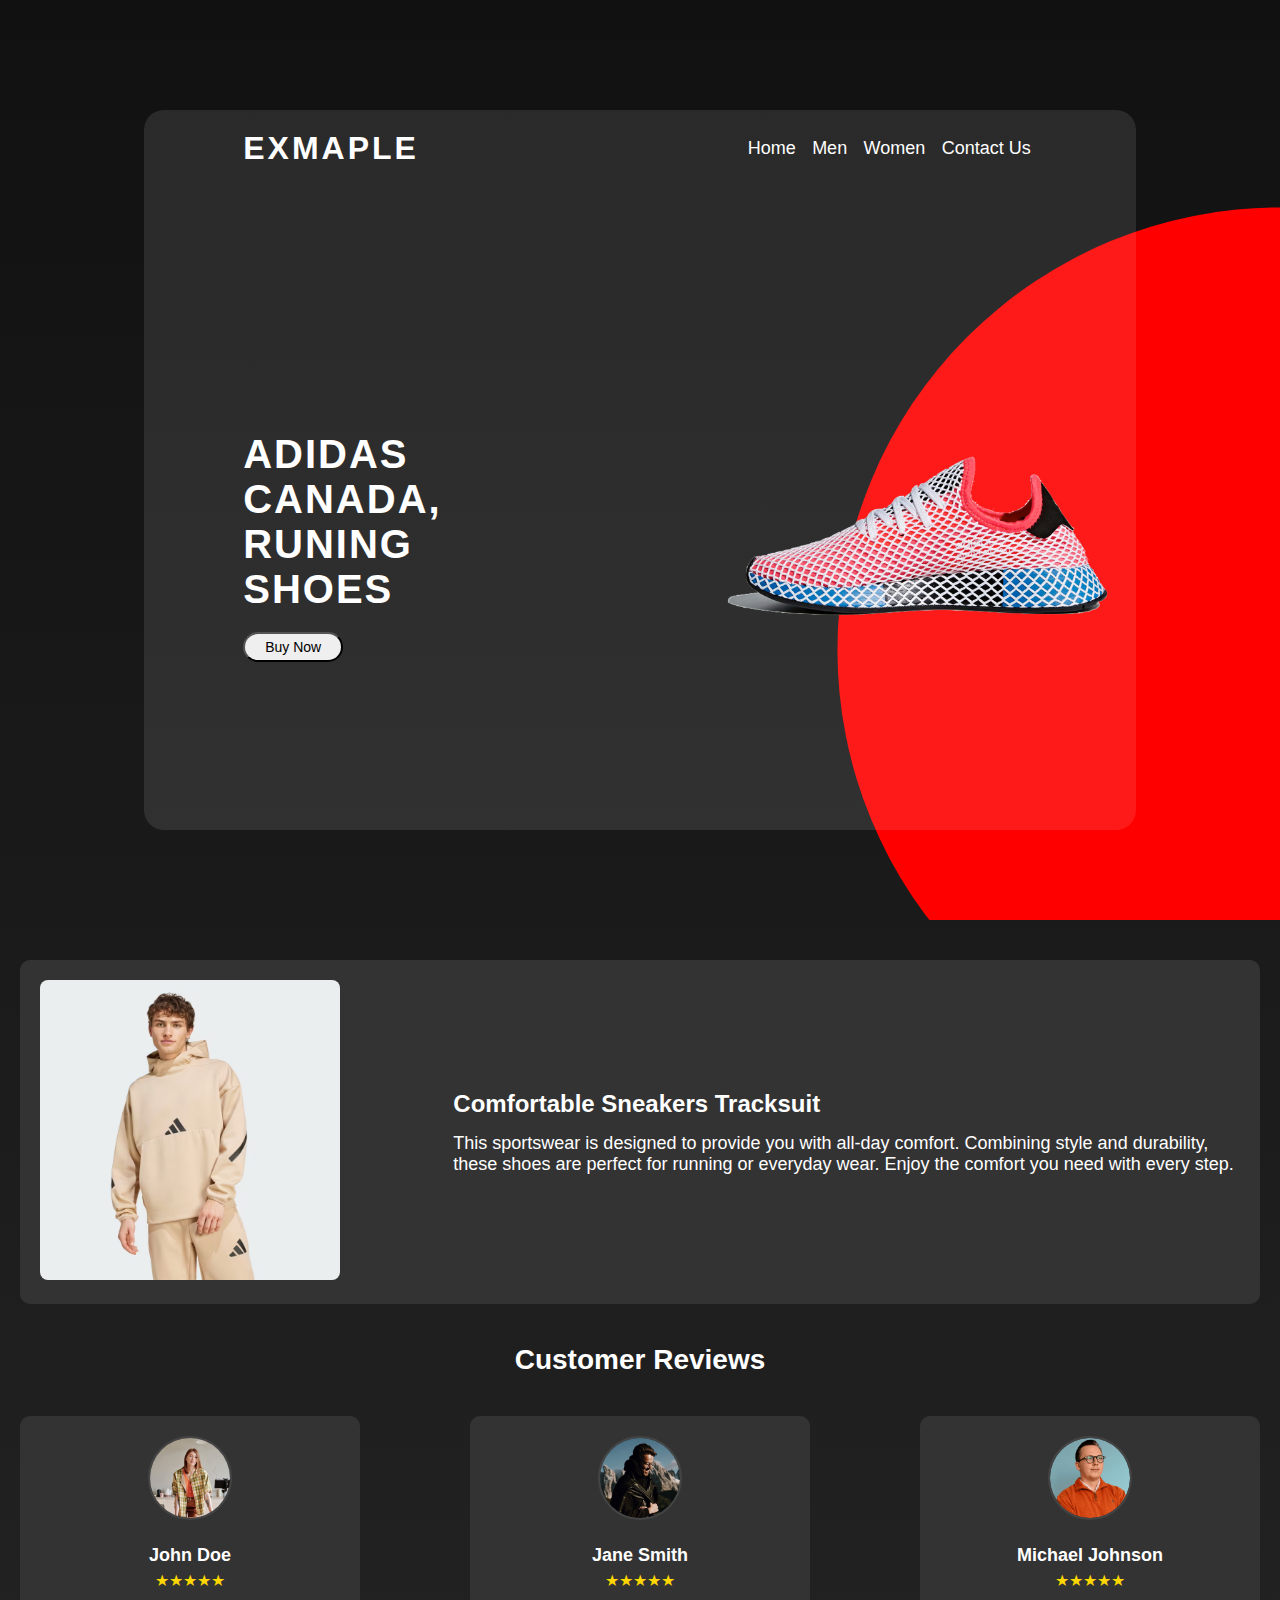
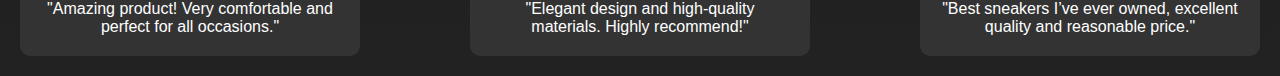
<file: index.html>
<!DOCTYPE html>
<html lang="en">
<head>
    <meta charset="UTF-8">
    <meta name="viewport" content="width=device-width, initial-scale=1.0">
    <link rel="stylesheet" href="style.css">
    <link rel="icon" href="image/png-transparent-adidas-logo-logos-logos-and-brands-icon.png">
    <title>Adidas</title>
</head>
<body>
  <div class="all">
    <div class="container">
        <nav>
           <a class="logo" href="#">Exmaple</a> 
           <ul>
            <li><a href="index.html">home</a></li>
             <li><a href="MEN.html">Men</a></li> 
             <li><a href="women.html">women</a></li>
             <li><a href="contactus.html">contact us</a></li>          
           </ul>
        </nav>
        <div class="content">
            <div class="text">
                <h2>Adidas Canada,<br> Runing shoes</h2>
            <!-- <p>Lorem ipsum dolor sit amet, consectetur adipisicing elit. Maxime vitae, reprehenderit error ipsa suscipit veniam.</p> -->
          <button><a href="buy.html">buy now</a></button>    
        </div>
            <div class="image">
                <img src="image/shoes.png" alt="shoes Runing">
            </div>
        </div>
    </div>
  </div>
  <div class="product-description">
    <div class="image-container">
        <img src="image/Z.N.E._Hoodie_Beige_JJ4894_21_model.avif" alt="Shoe Image">
    </div>
    <div class="description">
        <h2>Comfortable Sneakers  Tracksuit</h2>
        <p>
            This sportswear is designed to provide you with all-day comfort. Combining style and durability, these shoes are perfect for running or everyday wear. Enjoy the comfort you need with every step.</p>
    </div>
</div>

            <h2 class="h2">Customer Reviews</h2>
          
      
        <div class="customer-reviews">
            <div class="review-card">
                <img src="image/mikael-blomkvist-126.jpeg" alt="John Doe's Picture" class="customer-image">
                <div class="review-content">
                    <h3>John Doe</h3>
                    <div class="stars">★★★★★</div>
                    <p>"Amazing product! Very comfortable and perfect for all occasions."</p>
                </div>
            </div>
            
            <div class="review-card">
                <img src="image/spolyakov-942.jpeg" alt="Jane Smith's Picture" class="customer-image">
                <div class="review-content">
                    <h3>Jane Smith</h3>
                    <div class="stars">★★★★★</div>
                    <p>"Elegant design and high-quality materials. Highly recommend!"</p>
                </div>
            </div>
            
            <div class="review-card">
                <img src="image/antoni-shkraba-162.png" alt="Michael Johnson's Picture" class="customer-image">
                <div class="review-content">
                    <h3>Michael Johnson</h3>
                    <div class="stars">★★★★★</div>
                    <p>"Best sneakers I’ve ever owned, excellent quality and reasonable price."</p>
                </div>
            </div>
        </div>
 
    
      
    
</body>
</html>
</file>
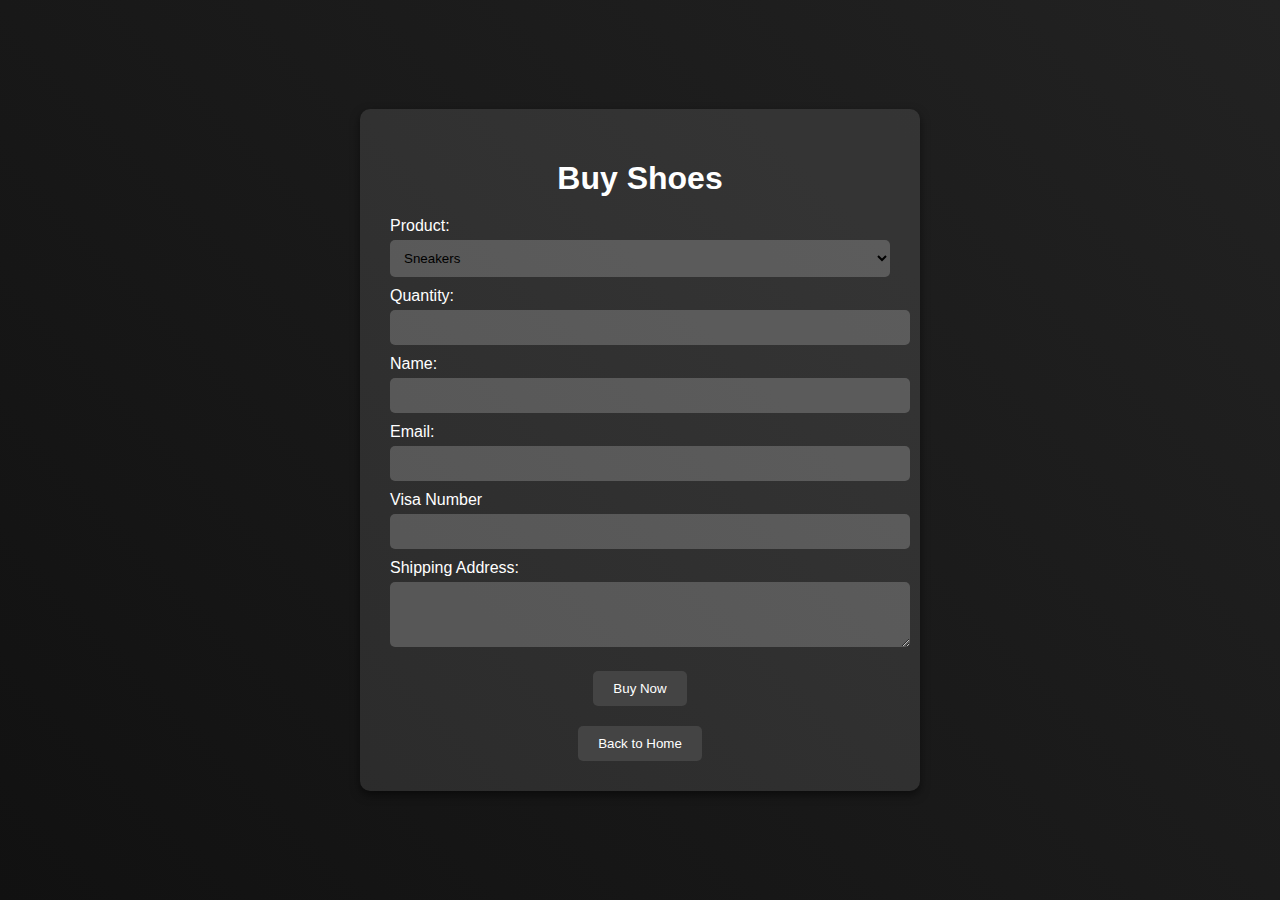
<file: buy.html>
<!DOCTYPE html>
<html lang="en">
<head>
    <meta charset="UTF-8">
    <meta name="viewport" content="width=device-width, initial-scale=1.0">
    <title>Buy Shoes</title>
    <link rel="stylesheet" href="buy.css">
</head>
<body>

<div class="buy-form">
    <h1>Buy Shoes</h1>
    <form>
        <label for="product">Product:</label>
        <select id="product" name="product" required>
            <option value="sneakers">Sneakers</option>
            <option value="boots">Boots</option>
            <option value="sandals">Sandals</option>
            <option value="heels">Heels</option>
        </select>

        <label for="quantity">Quantity:</label>
        <input type="number" id="quantity" name="quantity" min="1" max="10" required>

        <label for="name">Name:</label>
        <input type="text" id="name" name="name" required>

        <label for="email">Email:</label>
        <input type="email" id="email" name="email" required>
        <label for="visanumber">   Visa Number</label>
          <input type="text" id="visanumber" name="visanumber" required>
        <label for="address">Shipping Address:</label>
        <textarea id="address" name="address" rows="3" required></textarea>

        <button type="submit"><a href="confimar.html">Buy Now</a></button>
    </form>
    <button class="back-button" onclick="location.href='index.html'">Back to Home</button>
</div>

</body>
</html>
</file>
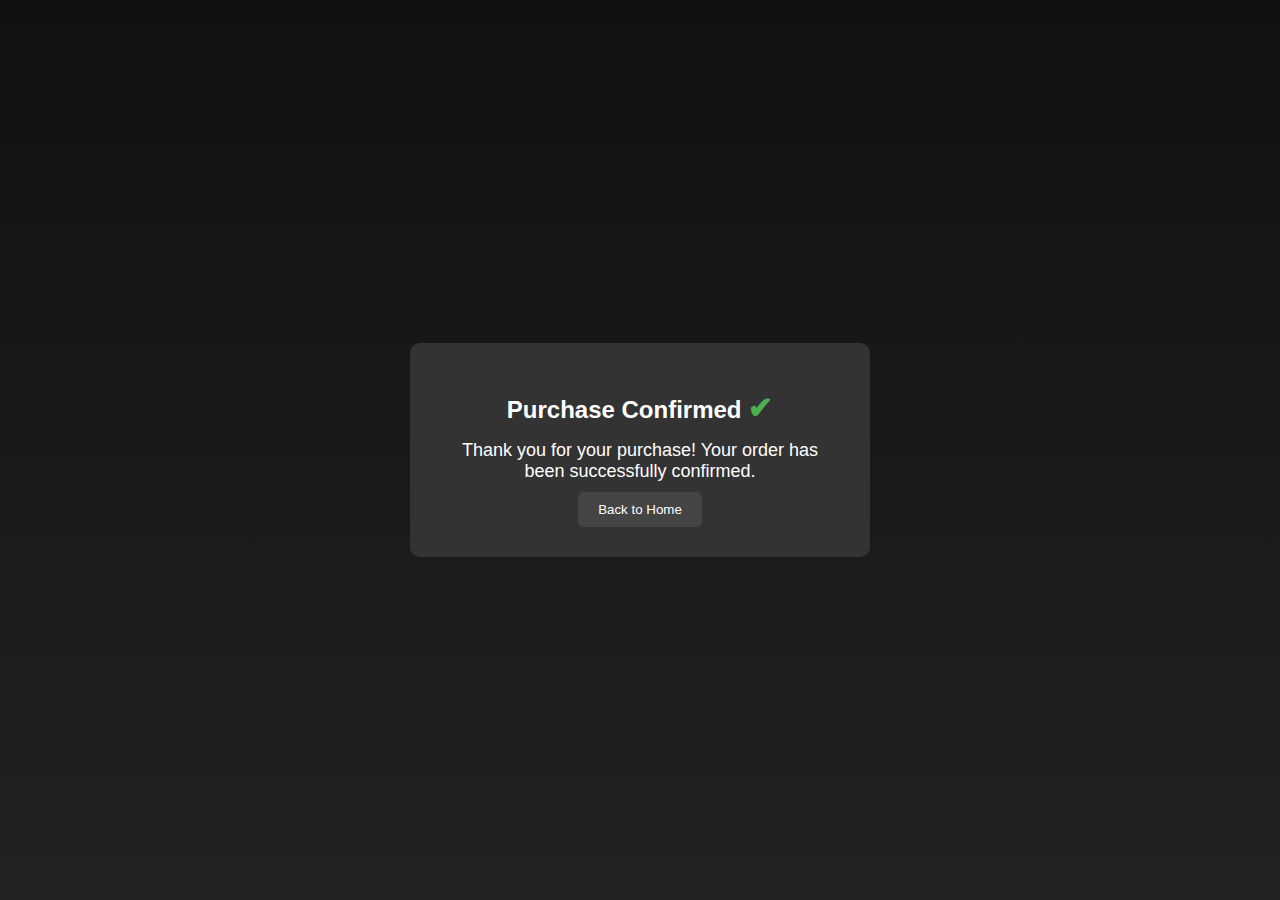
<file: confimar.html>
<!DOCTYPE html>
<html lang="en">
<head>
    <meta charset="UTF-8">
    <meta name="viewport" content="width=device-width, initial-scale=1.0">
    <title>Purchase Confirmation</title>
    <link rel="stylesheet" href="confimar.css">
</head>
<body>
    <div class="confirmation-message">
        
        <h1>Purchase Confirmed <span class="checkmark">✔</span></h1>
        <p>Thank you for your purchase! Your order has been successfully confirmed.</p>
        <button class="back-button" onclick="location.href='index.html'">Back to Home</button>
    </div>
</body>
</html>
</file>
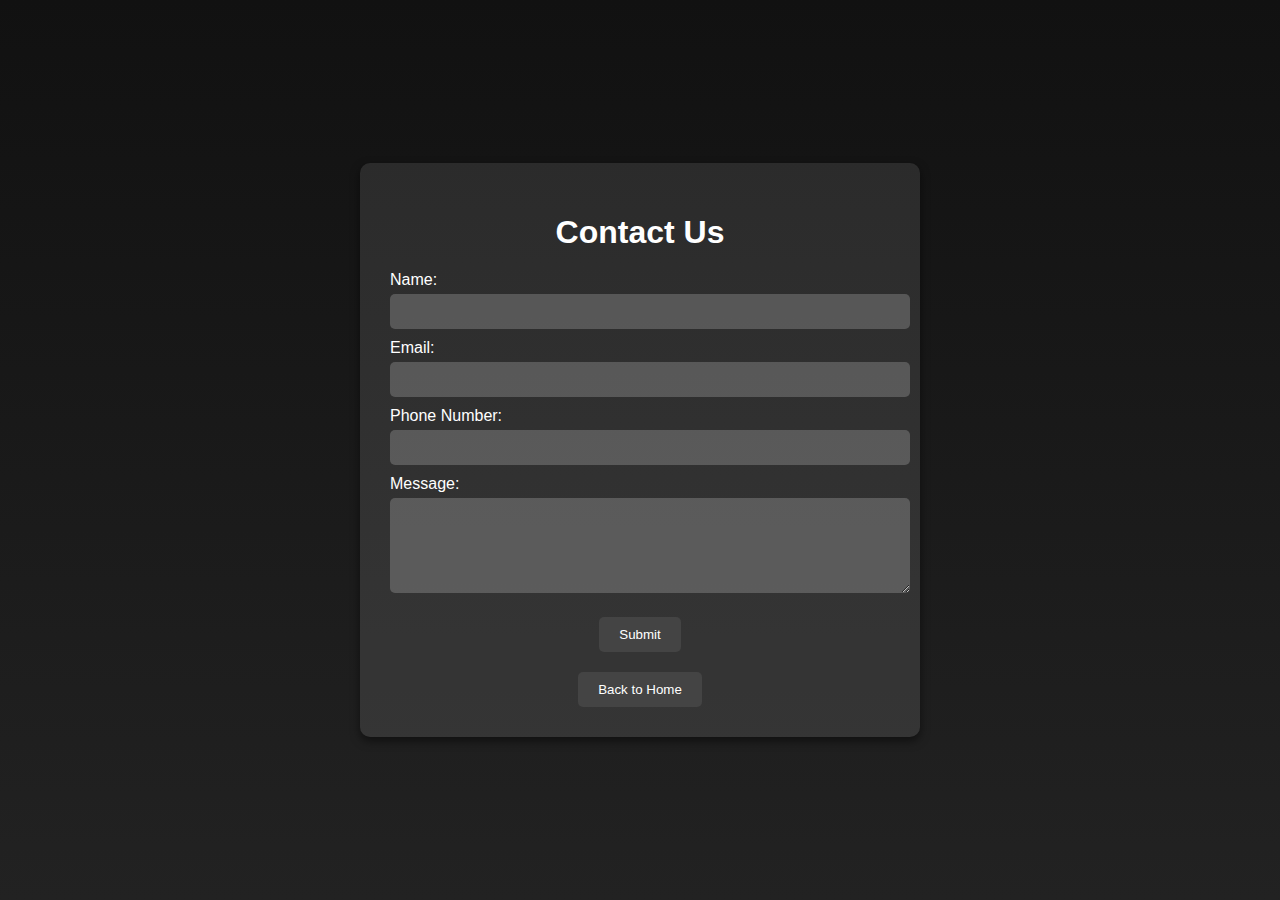
<file: contactus.html>
<!DOCTYPE html>
<html lang="en">
<head>
    <meta charset="UTF-8">
    <meta name="viewport" content="width=device-width, initial-scale=1.0">
    <title>Contact Us</title>
    <link rel="stylesheet" href="contactus.css">
</head>
<body>

<div class="contact-form">
    <h1>Contact Us</h1>
    <form>
        <label for="name">Name:</label>
        <input type="text" id="name" name="name" required>

        <label for="email">Email:</label>
        <input type="email" id="email" name="email" required>

        <label for="phone">Phone Number:</label>
        <input type="tel" id="phone" name="phone" required>

        <label for="message">Message:</label>
        <textarea id="message" name="message" rows="5" required></textarea>

        <button type="submit">Submit</button>
    </form>
    <button class="back-button" onclick="location.href='index.html'">Back to Home</button> 
</div>

</body>
</html>
</file>
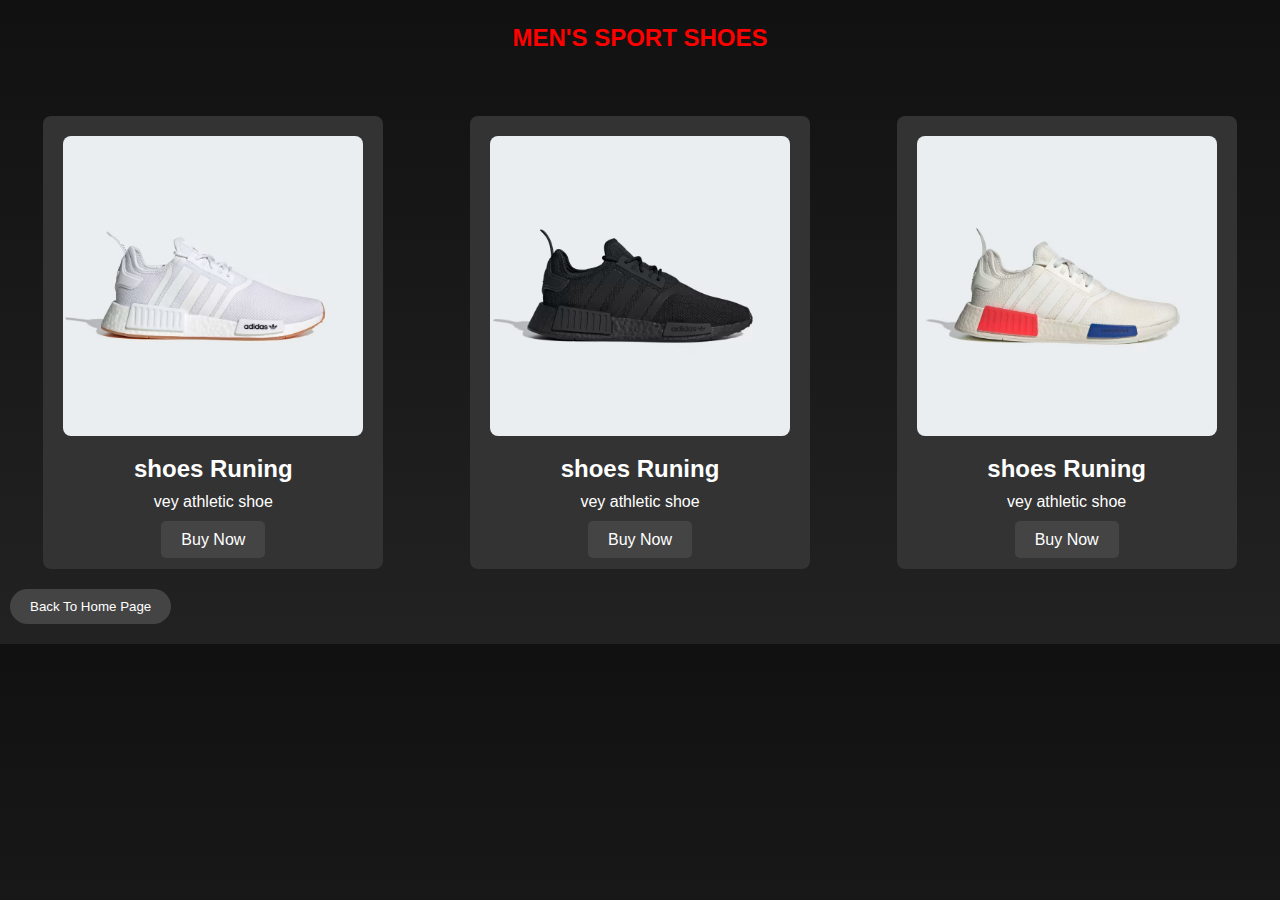
<file: MEN.html>
<!DOCTYPE html>
<html lang="ar">
<head>
    <meta charset="UTF-8">
    <meta name="viewport" content="width=device-width, initial-scale=1.0">
    <title>Men's Fashion</title>
    <link rel="stylesheet" href="men.css">
</head>
<body>
<header>
    <h2> men's sport shoes </h2>
</header>
 <div class="contenaire">
    <div class="product-container">
       
        <img src="image/shoes3.avif" alt="shoes Runing" class="product-image">
        <div class="product-info">
            <h1> shoes Runing</h1>
          <p>vey athletic shoe</p>
          <a href="buy.html" target="_blank" class="buy-link">buy now</a>
        </div>
    </div>
    <div class="product-container">
        <img src="image/shoes1.avif" alt="shoes Runing" class="product-image">
        <div class="product-info">
            <h1> shoes Runing</h1>
          <p>vey athletic shoe</p>
          <a href="buy.html" target="_blank" class="buy-link">buy now</a>
        </div>
    </div>
    <div class="product-container">
        <img src="image/shoes2avif.avif" alt="shoes Runing" class="product-image">
        <div class="product-info">
            <h1> shoes Runing</h1>
          <p>vey athletic shoe</p>
            <a href="buy.html" target="_blank" class="buy-link">buy now</a>
        </div>
    </div>
 </div>
 <div class="buttonback">
    <button><a href="index.html"> back to home page</a></button>
 </div>
</body>
</html>
</file>
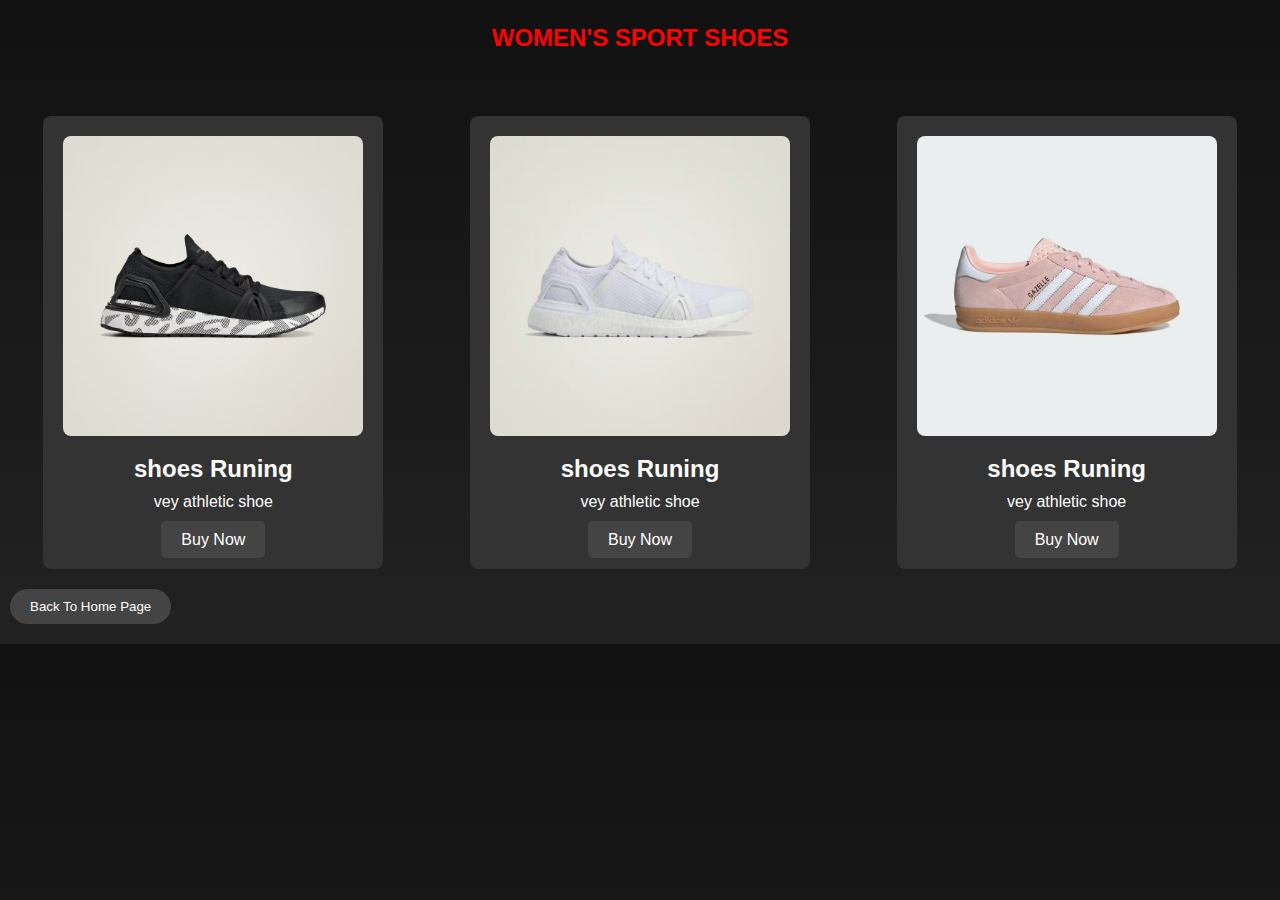
<file: women.html>
<!DOCTYPE html>
<html lang="ar">
<head>
    <meta charset="UTF-8">
    <meta name="viewport" content="width=device-width, initial-scale=1.0">
    <title>women's Fashion</title>
    <link rel="stylesheet" href="women.css">
</head>
<body>
<header>
    <h2> women's sport shoes </h2>
</header>
 <div class="contenaire">
    <div class="product-container">
       
        <img src="image/shoeswomen.avif" alt="shoes Runing" class="product-image">
        <div class="product-info">
            <h1> shoes Runing</h1>
          <p>vey athletic shoe</p>
          <a href="buy.html" target="_blank" class="buy-link">buy now</a>
        </div>
    </div>
    <div class="product-container">
        <img src="image/shoeswomen2.avif" alt="shoes Runing" class="product-image">
        <div class="product-info">
            <h1> shoes Runing</h1>
          <p>vey athletic shoe</p>
          <a href="buy.html" target="_blank" class="buy-link">buy now</a>
        </div>
    </div>
    <div class="product-container">
        <img src="image/shoeswomen3.avif" alt="shoes Runing" class="product-image">
        <div class="product-info">
            <h1> shoes Runing</h1>
          <p>vey athletic shoe</p>
          <a href="buy.html" target="_blank" class="buy-link">buy now</a>
        </div>
    </div>
 </div>
 
 <div class="buttonback">
    <button><a href="index.html"> back to home page</a></button>
 </div>
</body>
</html>
</file>
<file: style.css>
*{
   padding: 0;
   margin: 0;
   font-family:sans-serif; 
}
body
{
   background: linear-gradient(#111,#222);
 
}
.all
{
    height: 100Vh;
    width: 100%;
    display: flex;
    justify-content: center;
    align-items: center;
}
.all::after
{
    content: '';
    width: 100%;
    height: 100%;
    background-color: red;
    position: absolute;
    z-index: -1;
    clip-path: circle(40% at right 70%);
}
.container
{
    width: 80%;
    height: 80%;
    background-color:rgb(255, 255, 255,0.1);
    border-radius: 20px;
   overflow: hidden;

}
nav
{
    display: flex;
    justify-content: space-between;
    align-items: center;
width: 80%;
margin: auto;
padding: 20px 0;
}
nav .logo
{
    color: #fff;
    text-decoration: none;
    font-size: 32px;
    text-transform: uppercase;
    letter-spacing: 3px;
    font-weight: 700;
}
nav ul  li{
 display: inline-block;
 margin: 0 6px;
}
nav ul li a 
{
    color: #fff;
    text-decoration: none;
    font-size: 18px;
    font-weight: 500;
    text-transform: capitalize;
}
nav ul li a:hover {
    color: #e80202;
}
.content{
    display: flex;
    justify-content: space-between;
    align-items: center;
    height: 100%;
    width: 80%;
    margin: auto;
}

.content .text{
    color: #fff;
    width: 40%;

}
.content .text h2{
    font-size: 40Px;
    text-transform: uppercase;
font-weight: 700;
letter-spacing: 2px;
}
.content .text p {
    font-size: 18px;
    line-height: 25px;
    margin: 10px 0;
    letter-spacing: 1px ;
}
.content button
{
    margin-top: 20px;
    width: 100px;
    padding: 5px;
    border-radius: 20px;
}
.content button a 
{
    text-decoration: none;
    font-size: 14px;
    font-weight: 200px;
    text-transform: capitalize;
    color: #000;
  
}
.content button:hover
{
    background: #e80202;
    border: none;
    transition: 1s;
}
.content button a:hover {
    color: #fff;

}

.content .image{
    width: 40%;

}
.content .image img
{
    width: 400px;
}
/* @media (min-width:950px) and (max-width:1150px){
 .content .image img{
 width: 330px;
 }
} */
/* إعداد خلفية الصفحة */


/* تنسيق العنوان */
 .h2{
    text-align: center;
    font-size: 28px;
    color: #fff;
    margin-bottom: 30px;
}

/* إعداد خلفية الصفحة */
body {
    background: linear-gradient(#111, #222);
    color: #fff;
    font-family: Arial, sans-serif;
    margin: 0;
    padding: 20px;
}

/* تنسيق العنوان */
 .h2 {
    text-align: center;
    font-size: 28px;
    color: #fff;
margin: 40px auto;
}

/* قسم آراء العملاء */
.customer-reviews {
    display: flex;
    justify-content: space-between;
    gap: 20px;
}

/* كارت رأي العميل */
.review-card {
    background-color: #333;
    padding: 20px;
    border-radius: 10px;
    text-align: center;
    width: 100%;
    max-width: 300px;
    display: flex;
    flex-direction: column;
    align-items: center;
}

/* صورة العميل */
.customer-image {
    width: 80px;
    height: 80px;
    border-radius: 50%;
    border: 2px solid #444;
    margin-bottom: 15px;
}

/* محتوى الرأي */
.review-content h3 {
    font-size: 18px;
    margin: 10px 0 5px;
}

.stars {
    color: #FFD700; /* لون ذهبي للنجوم */
    font-size: 16px;
    margin-bottom: 10px;
}

.review-content p {
    font-size: 16px;
    margin: 0;
}
/* قسم وصف المنتج */
.product-description {
    display: flex;
    align-items: center;
    background-color: #333;
    padding: 20px;
    border-radius: 10px;
    gap: 20px;
    margin-top: 40px;
}

.image-container {
    flex: 1;
}

.image-container img {
    width: 100%;
    max-width: 300px;
    border-radius: 8px;
}

.description {
    flex: 2;
}

.description h2 {
    font-size: 24px;
    margin-bottom: 15px;
}

.description p {
    font-size: 18px;
}
</file>
<file: buy.css>
body {
    font-family: Arial, sans-serif;
    background: linear-gradient(45deg, #111, #222);
    margin: 0;
    padding: 0;
    display: flex;
    justify-content: center;
    align-items: center;
    height: 100vh;
    color: white;
}
#product
{
    color: #000;
    width: 100%;
}

.buy-form {
    background-color: rgba(255, 255, 255, 0.1);
    padding: 30px;
    border-radius: 10px;
    box-shadow: 0 4px 10px rgba(0, 0, 0, 0.5);
    width: 100%;
    max-width: 500px;
    text-align: center;
}

.buy-form h1 {
    margin-bottom: 20px;
}

.buy-form label {
    display: block;
    margin-top: 10px;
    text-align: left;
}

.buy-form input, .buy-form select, .buy-form textarea {
    width: 100%;
    padding: 10px;
    margin-top: 5px;
    border: none;
    border-radius: 5px;
    background-color: rgba(255, 255, 255, 0.2);
    color: white;
    outline: none;
}

.buy-form button {
    background-color: #444;
    color: white;
    padding: 10px 20px;
    border: none;
    border-radius: 5px;
    cursor: pointer;
    margin-top: 20px;
    transition: background-color 0.3s;
}

.buy-form button:hover {
    background-color: red;
}

.back-button {
    background-color: #444;
    color: white;
    padding: 10px 20px;
    border: none;
    border-radius: 5px;
    cursor: pointer;
    margin-top: 10px;
    transition: background-color 0.3s;
}
  button a{
    text-decoration: none;
    color: #fff;
    
}
.back-button:hover {
    background-color: red;
}
</file>
<file: confimar.css>
/* إعداد خلفية الصفحة */
body {
    background: linear-gradient(#111, #222);
    display: flex;
    justify-content: center;
    align-items: center;
    height: 100vh;
    margin: 0;
    font-family: Arial, sans-serif;
    color: #fff;
}

/* تصميم رسالة تأكيد الشراء */
.confirmation-message {
    background-color: #333;
    padding: 30px;
    border-radius: 10px;
    text-align: center;
    width: 90%;
    max-width: 400px;
}

/* تصميم أيقونة الصح */
.checkmark {
    font-size: 30px;
    color: #4CAF50; /* لون أخضر للصح */
    /* margin-bottom: 15px; */
}

/* تنسيق العنوان */
.confirmation-message h1 {
    font-size: 24px;
    margin-bottom: 15px;
}

/* تنسيق النص */
.confirmation-message p {
    font-size: 18px;
    margin: 0;
}
.back-button {
    background-color: #444;
    color: white;
    padding: 10px 20px;
    border: none;
    border-radius: 5px;
    cursor: pointer;
    margin-top: 10px;
    transition: background-color 0.3s;
}

.back-button:hover {
    background-color: red;
}
</file>
<file: contactus.css>
body {
    font-family: Arial, sans-serif;
    background: linear-gradient( #111, #222);
    margin: 0;
    padding: 0;
    display: flex;
    justify-content: center;
    align-items: center;
    height: 100vh;
    color: white;
}

.contact-form {
    background-color: rgba(255, 255, 255, 0.1);
    padding: 30px;
    border-radius: 10px;
    box-shadow: 0 4px 10px rgba(0, 0, 0, 0.5);
    width: 100%;
    max-width: 500px;
    text-align: center;
}

.contact-form h1 {
    margin-bottom: 20px;
}

.contact-form label {
    display: block;
    margin-top: 10px;
    text-align: left;
}

.contact-form input, .contact-form textarea {
    width: 100%;
    padding: 10px;
    margin-top: 5px;
    border: none;
    border-radius: 5px;
    background-color: rgba(255, 255, 255, 0.2);
    color: white;
    outline: none;
}

.contact-form button {
    background-color: #444;
    color: white;
    padding: 10px 20px;
    border: none;
    border-radius: 5px;
    cursor: pointer;
    margin-top: 20px;
    transition: background-color 0.3s;
}

.contact-form button:hover {
    background-color: red;
}
</file>
<file: men.css>
/* إعداد خلفية الصفحة */
body
{
    background: linear-gradient(#111, #222);
    margin: 0;
    font-family: Arial, sans-serif;
    color: #fff;
   
}
header 
{
    text-align: center;
    padding: 4px;
    /* background-color: #333; */
    text-transform: uppercase;
    margin-bottom: 40px;
}
header:hover
{
    color: red;
}

.contenaire {
   
    display: flex;
    justify-content: space-around;
    align-items: center;
    /* height: 100vh; */
 
}

/* تصميم الحاوية الرئيسية للمنتج */
.product-container {
    background-color: #333;
    padding: 20px;
    border-radius: 8px;
    text-align: center;
    width: 300px;
}

/* تصميم صورة المنتج */
.product-image {
    width: 100%;
    border-radius: 8px;
    margin-bottom: 15px;
}

/* تصميم معلومات المنتج */
.product-info h1 {
    font-size: 24px;
    margin: 0 0 10px;
}

.product-info p {
    font-size: 16px;
    margin: 0 0 20px;
}

/* تصميم رابط الشراء */
.buy-link {
    color: #fff;
    text-decoration: none;
    padding: 10px 20px;
    background-color: #444;
    border-radius: 5px;
    transition: color 0.3s ease;
    text-transform: capitalize;
}

/* تأثير Hover للرابط */
.buy-link:hover {
    
    color: red;
}
.buttonback button
{
    color: #fff;
    text-decoration: none;
    padding: 10px 20px;
    margin:20px 10px ;
    background-color: #444;
    border-radius: 20px;
    border: none;
    transition: color 0.3s ease;
    text-transform: capitalize;
}
.buttonback button a{
     color: #fff;
    text-decoration: none;

}
.buttonback button a:hover {
    color: red;
}
</file>
<file: women.css>
/* إعداد خلفية الصفحة */
body
{
    background: linear-gradient(#111, #222);
    margin: 0;
    font-family: Arial, sans-serif;
    color: #fff;
   
}
header 
{
    text-align: center;
    padding: 4px;
    /* background-color: #333; */
    text-transform: uppercase;
    margin-bottom: 40px;
}
header:hover
{
    color: red;
}

.contenaire {
   
    display: flex;
    justify-content: space-around;
    align-items: center;
    /* height: 100vh; */
 
}

/* تصميم الحاوية الرئيسية للمنتج */
.product-container {
    background-color: #333;
    padding: 20px;
    border-radius: 8px;
    text-align: center;
    width: 300px;
}

/* تصميم صورة المنتج */
.product-image {
    width: 100%;
    border-radius: 8px;
    margin-bottom: 15px;
}

/* تصميم معلومات المنتج */
.product-info h1 {
    font-size: 24px;
    margin: 0 0 10px;
}

.product-info p {
    font-size: 16px;
    margin: 0 0 20px;
}

/* تصميم رابط الشراء */
.buy-link {
    color: #fff;
    text-decoration: none;
    padding: 10px 20px;
    background-color: #444;
    border-radius: 5px;
    transition: color 0.3s ease;
    text-transform: capitalize;
}

/* تأثير Hover للرابط */
.buy-link:hover {
    
    color: red;
}
.buttonback button
{
    color: #fff;
    text-decoration: none;
    padding: 10px 20px;
    margin:20px 10px ;
    background-color: #444;
    border-radius: 20px;
    border: none;
    transition: color 0.3s ease;
    text-transform: capitalize;
}
.buttonback button a{
     color: #fff;
    text-decoration: none;

}
.buttonback button a:hover {
    color: red;
}
</file>
